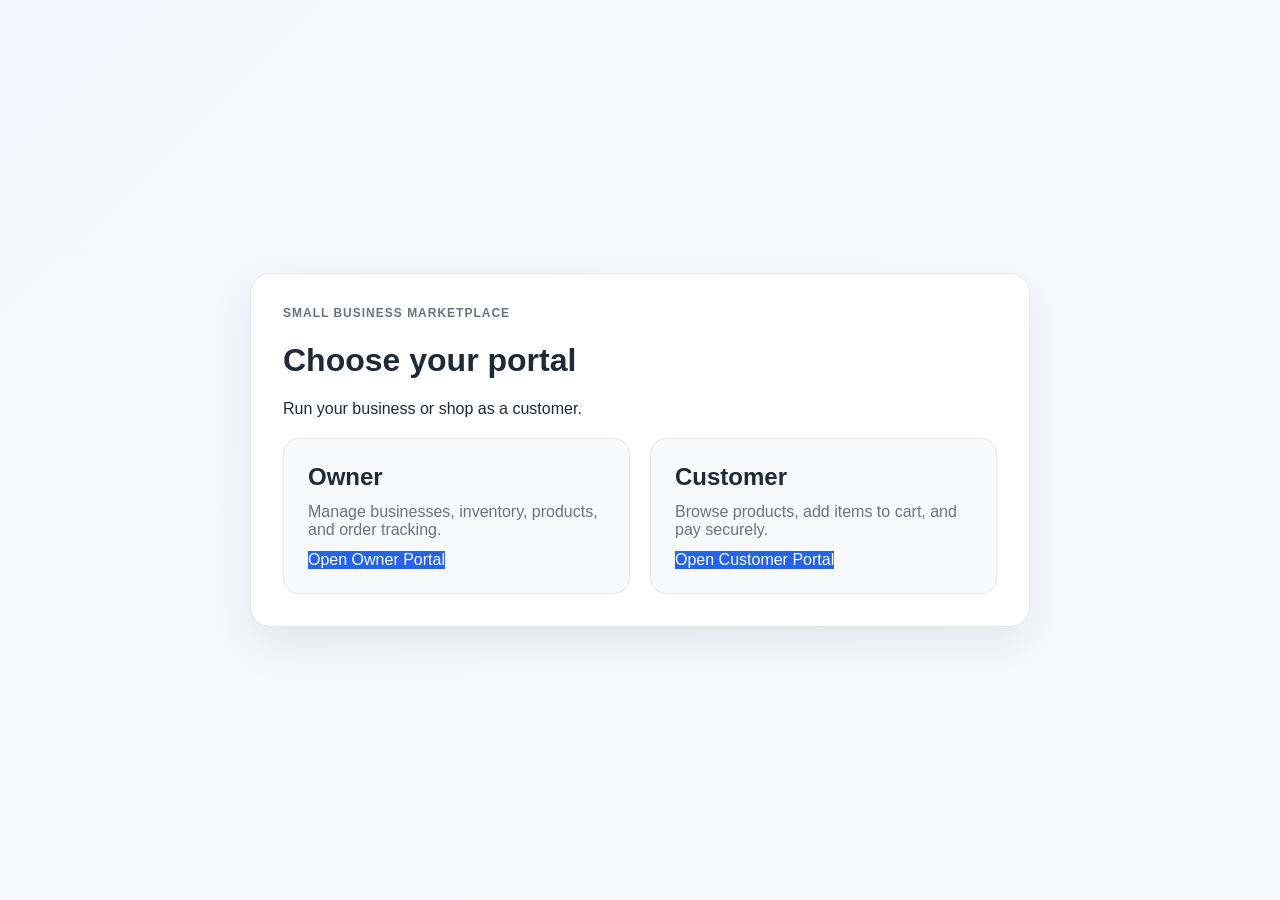
<file: frontend/index.html>
<!DOCTYPE html>
<html lang="en">
<head>
    <meta charset="UTF-8">
    <meta name="viewport" content="width=device-width, initial-scale=1.0">
    <title>SMEflow</title>
    <link rel="stylesheet" href="style.css">
</head>
<body>
    <div class="landing-shell">
        <div class="landing-panel">
            <p class="page-label">SMALL BUSINESS MARKETPLACE</p>
            <h1>Choose your portal</h1>
            <p>Run your business or shop as a customer.</p>

            <div class="landing-grid">
                <div class="landing-card">
                    <h3>Owner</h3>
                    <p>Manage businesses, inventory, products, and order tracking.</p>
                    <a href="owner.html" class="primary-button" style="text-align:center; text-decoration:none; display:inline-block; width:fit-content;">Open Owner Portal</a>
                </div>

                <div class="landing-card">
                    <h3>Customer</h3>
                    <p>Browse products, add items to cart, and pay securely.</p>
                    <a href="customer.html" class="primary-button" style="text-align:center; text-decoration:none; display:inline-block; width:fit-content;">Open Customer Portal</a>
                </div>
            </div>
        </div>
    </div>
</body>
</html>
</file>
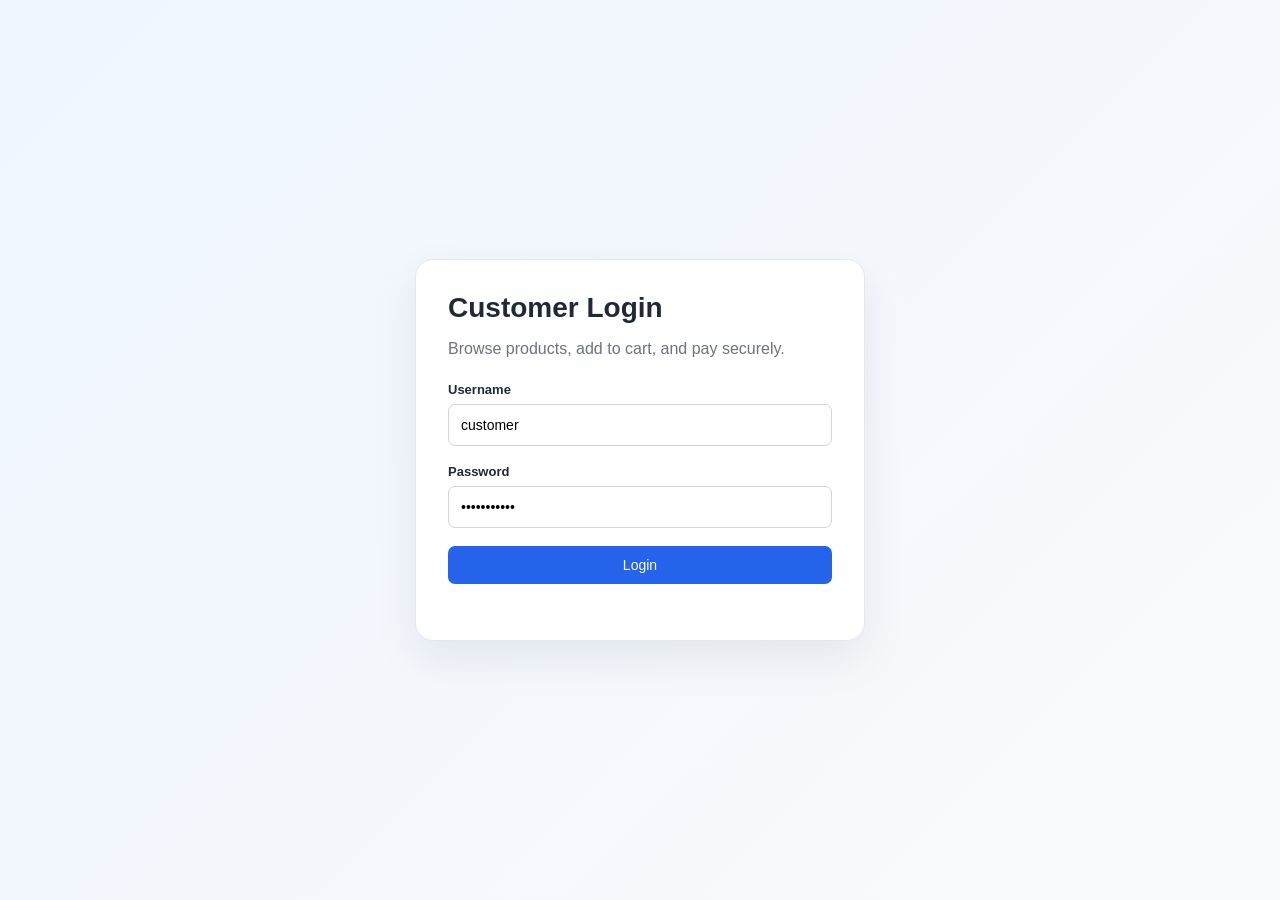
<file: frontend/customer.html>
<!DOCTYPE html>
<html lang="en">
<head>
    <meta charset="UTF-8">
    <meta name="viewport" content="width=device-width, initial-scale=1.0">
    <title>SMEflow Customer Portal</title>
    <link rel="stylesheet" href="style.css">
</head>
<body>
    <div class="auth-shell" id="customerAuthShell">
        <div class="auth-panel" id="customerAuthPanel">
            <h2>Customer Login</h2>
            <p>Browse products, add to cart, and pay securely.</p>
            <form id="customerLoginForm" class="auth-form">
                <div class="form-group">
                    <label for="customerUsername">Username</label>
                    <input id="customerUsername" type="text" value="customer" required>
                </div>
                <div class="form-group">
                    <label for="customerPassword">Password</label>
                    <input id="customerPassword" type="password" value="customer123" required>
                </div>
                <button type="submit" class="primary-button">Login</button>
            </form>
            <p id="customerLoginMessage" class="message"></p>
        </div>
    </div>

    <div id="customerDashboard" class="customer-shell hidden">
        <header class="customer-header">
            <div>
                <p class="page-label">CUSTOMER STORE</p>
                <h2>Shop Products</h2>
            </div>
            <button id="logoutCustomer" type="button" class="secondary-button">Log out</button>
        </header>

        <div class="customer-layout">
            <section class="card storefront-panel">
                <div class="section-header">
                    <div>
                        <h2>Storefront</h2>
                        <p>Find products from trusted businesses.</p>
                    </div>
                </div>
                <div id="storefrontList" class="storefront-grid"></div>
            </section>

            <aside class="card cart-panel">
                <div class="section-header">
                    <div>
                        <h2>Shopping Cart</h2>
                        <p>Review products before checkout.</p>
                    </div>
                </div>
                <div id="cartItems" class="cart-items"></div>
                <div class="cart-total">
                    <span>Total</span>
                    <strong id="cartTotal">₦0</strong>
                </div>
                <form id="checkoutForm" class="checkout-form">
                    <div class="form-group">
                        <label for="customerName">Customer Name</label>
                        <input type="text" id="customerName" placeholder="Jane Doe" required>
                    </div>
                    <div class="form-group">
                        <label for="customerEmail">Email</label>
                        <input type="email" id="customerEmail" placeholder="jane@example.com" required>
                    </div>
                    <div class="form-group">
                        <label for="paymentMethod">Payment Method</label>
                        <select id="paymentMethod" required>
                            <option value="">Select payment method</option>
                            <option value="stripe" selected>Stripe Checkout</option>
                            <option value="card">Card (legacy)</option>
                            <option value="transfer">Transfer</option>
                            <option value="wallet">Wallet</option>
                        </select>
                    </div>
                    <button type="submit" class="primary-button">Pay Now</button>
                </form>
                <p id="checkoutMessage" class="message"></p>
            </aside>
        </div>
    </div>

    <script src="customer.js"></script>
</body>
</html>
</file>
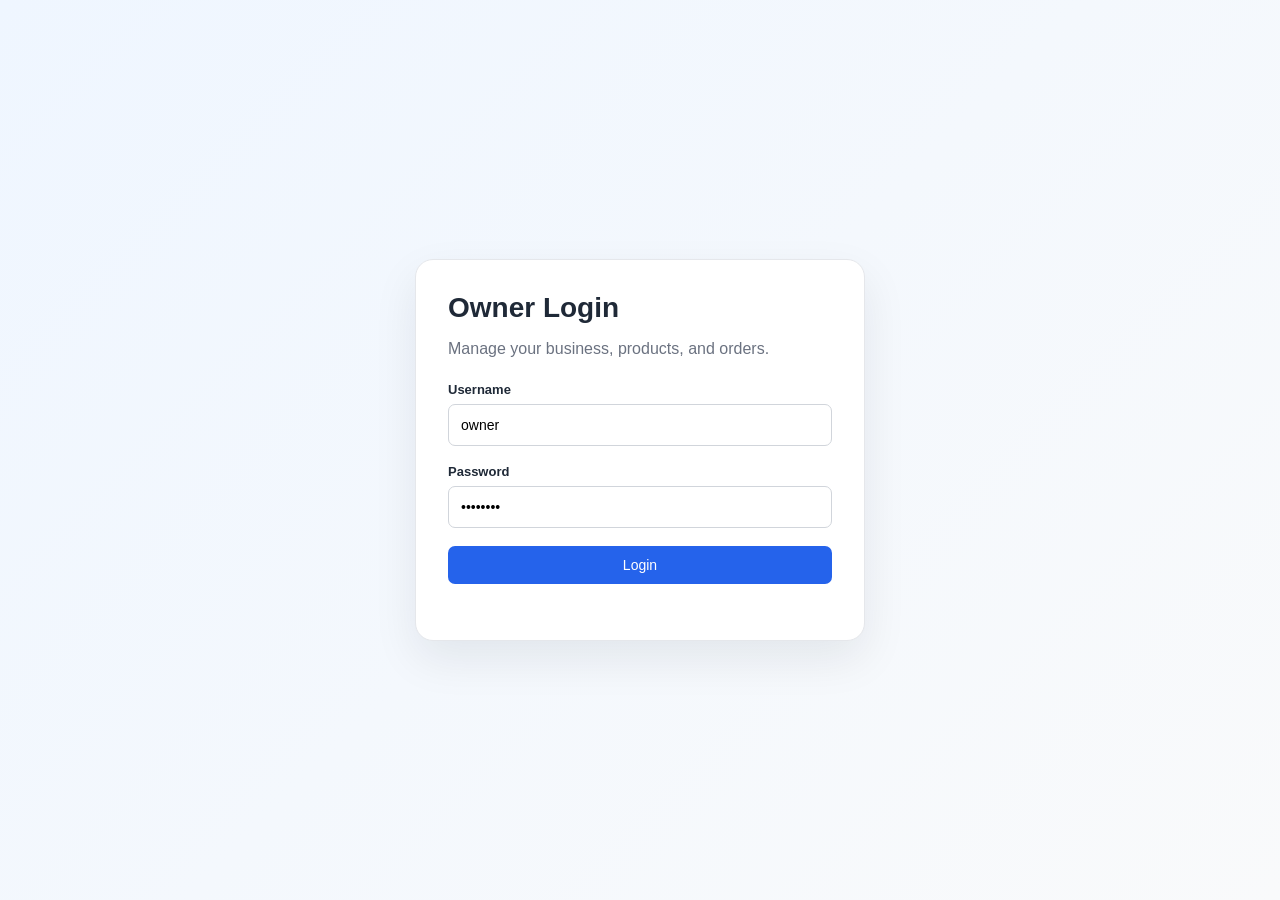
<file: frontend/owner.html>
<!DOCTYPE html>
<html lang="en">
<head>
    <meta charset="UTF-8">
    <meta name="viewport" content="width=device-width, initial-scale=1.0">
    <title>SMEflow Owner Portal</title>
    <link rel="stylesheet" href="style.css">
</head>
<body>
    <div class="auth-shell">
        <div class="auth-panel" id="ownerAuthPanel">
            <h2>Owner Login</h2>
            <p>Manage your business, products, and orders.</p>
            <form id="ownerLoginForm" class="auth-form">
                <div class="form-group">
                    <label for="ownerUsername">Username</label>
                    <input id="ownerUsername" type="text" value="owner" required>
                </div>
                <div class="form-group">
                    <label for="ownerPassword">Password</label>
                    <input id="ownerPassword" type="password" value="owner123" required>
                </div>
                <button type="submit" class="primary-button">Login</button>
            </form>
            <p id="ownerLoginMessage" class="message"></p>
        </div>
    </div>

    <div id="ownerDashboard" class="dashboard hidden">
        <aside class="sidebar">
            <div class="logo">
                <h1>SMEflow</h1>
                <p>Business Management</p>
            </div>
            <nav>
                <a href="#" class="nav-link active">Dashboard</a>
            </nav>
            <div class="system-status">
                <span class="status-dot"></span>
                <span>System Online</span>
            </div>
        </aside>

        <main class="main-content">
            <header class="top-header">
                <div>
                    <p class="page-label">BUSINESS MANAGEMENT</p>
                    <h2>Owner Dashboard</h2>
                    <p class="subtitle">Manage your businesses and products from one simple dashboard.</p>
                </div>
            </header>

            <section class="stats-grid">
                <div class="stat-card">
                    <div class="stat-icon business-icon">B</div>
                    <div>
                        <p>Businesses</p>
                        <h3 id="businessCount">0</h3>
                    </div>
                </div>

                <div class="stat-card">
                    <div class="stat-icon product-icon">P</div>
                    <div>
                        <p>Products</p>
                        <h3 id="productCount">0</h3>
                    </div>
                </div>

                <div class="stat-card">
                    <div class="stat-icon value-icon">₦</div>
                    <div>
                        <p>Product Value</p>
                        <h3 id="productValue">₦0</h3>
                    </div>
                </div>
            </section>

            <section class="card">
                <div class="section-header">
                    <div>
                        <h2>Create Business</h2>
                        <p>Add a new business to your SMEflow account.</p>
                    </div>
                </div>

                <form id="businessForm" class="form">
                    <div class="form-group">
                        <label for="businessName">Business Name</label>
                        <input type="text" id="businessName" placeholder="Enter business name" required>
                    </div>
                    <div class="form-group">
                        <label for="businessType">Business Type</label>
                        <input type="text" id="businessType" placeholder="e.g. Technology" required>
                    </div>
                    <button type="submit" class="primary-button">Create Business</button>
                </form>
                <p id="message" class="message"></p>
            </section>

            <section class="card">
                <div class="section-header">
                    <div>
                        <h2>Businesses</h2>
                        <p>View and manage your businesses.</p>
                    </div>
                    <button onclick="loadBusinesses()" class="secondary-button">Load Businesses</button>
                </div>
                <div id="businessList"></div>
            </section>

            <section class="card">
                <div class="section-header">
                    <div>
                        <h2>Products</h2>
                        <p>Products belonging to the selected business.</p>
                    </div>
                </div>
                <div id="productList">
                    <p class="empty-message">Select "View Products" from a business to see its products.</p>
                </div>
            </section>

            <section class="card">
                <div class="section-header">
                    <div>
                        <h2>Add Product</h2>
                        <p>Add a product to an existing business.</p>
                    </div>
                </div>
                <form id="productForm" class="form">
                    <div class="form-group">
                        <label for="productBusinessId">Business</label>
                        <select id="productBusinessId" required>
                            <option value="">Select a business</option>
                        </select>
                    </div>
                    <div class="form-group">
                        <label for="productName">Product Name</label>
                        <input type="text" id="productName" placeholder="Product name" required>
                    </div>

                    <div class="form-group">
                        <label for="productPrice">Product Price</label>
                        <input type="number" id="productPrice" placeholder="Product price" min="0.01" step="0.01" required>
                    </div>

                    <div class="form-group">
                        <label for="productDescription">Description</label>
                        <textarea id="productDescription" placeholder="Describe your product"></textarea>
                    </div>

                    <div class="form-group">
                        <label for="productImageUrl">Image URL</label>
                        <input type="url" id="productImageUrl" placeholder="https://example.com/image.jpg">
                    </div>

                    <div class="form-group">
                        <label for="productStock">Stock Quantity</label>
                        <input type="number" id="productStock" placeholder="Available quantity" min="0" step="1" value="0" required>
                    </div>
                    <button type="submit" class="primary-button">Add Product</button>
                </form>
                <p id="productMessage" class="message"></p>
            </section>

            <section class="card">
                <div class="section-header">
                    <div>
                        <h2>Recent Orders</h2>
                        <p>Owner view of customer purchases and payment confirmations.</p>
                    </div>
                </div>
                <div id="ordersList"></div>
            </section>
        </main>
    </div>

    <script src="script.js"></script>
</body>
</html>
</file>
<file: frontend/style.css>
* {
    box-sizing: border-box;
}

body {
    margin: 0;
    font-family: Arial, Helvetica, sans-serif;
    background: #f5f6f8;
    color: #1f2937;
}


/* =========================
   DASHBOARD LAYOUT
========================= */

.dashboard {
    display: flex;
    min-height: 100vh;
}


/* =========================
   SIDEBAR
========================= */

.sidebar {
    width: 250px;
    min-height: 100vh;
    background: #111827;
    color: white;
    padding: 30px 20px;
    position: fixed;
    left: 0;
    top: 0;
    bottom: 0;
}

.logo h1 {
    margin: 0;
    font-size: 28px;
}

.logo p {
    margin-top: 8px;
    color: #9ca3af;
    font-size: 14px;
}

.sidebar nav {
    margin-top: 45px;
}

.nav-link {
    display: block;
    padding: 13px 15px;
    color: #d1d5db;
    text-decoration: none;
    border-radius: 8px;
}

.nav-link.active {
    background: #2563eb;
    color: white;
}

.system-status {
    position: absolute;
    bottom: 30px;
    left: 20px;
    right: 20px;

    display: flex;
    align-items: center;
    gap: 9px;

    padding: 12px;
    border-top: 1px solid #374151;

    color: #d1d5db;
    font-size: 14px;
}

.status-dot {
    width: 9px;
    height: 9px;
    background: #22c55e;
    border-radius: 50%;
}


/* =========================
   MAIN CONTENT
========================= */

.main-content {
    margin-left: 250px;
    width: calc(100% - 250px);
    padding: 40px;
}


/* =========================
   HEADER
========================= */

.top-header {
    margin-bottom: 30px;
}

.page-label {
    margin: 0 0 8px;
    font-size: 12px;
    font-weight: bold;
    color: #6b7280;
    letter-spacing: 1px;
}

.top-header h2 {
    margin: 0;
    font-size: 32px;
}

.subtitle {
    margin-top: 10px;
    color: #6b7280;
}


/* =========================
   STATISTICS
========================= */

.stats-grid {
    display: grid;
    grid-template-columns: repeat(3, 1fr);
    gap: 20px;
    margin-bottom: 30px;
}

.stat-card {
    background: white;
    padding: 22px;
    border-radius: 12px;

    display: flex;
    align-items: center;
    gap: 18px;

    border: 1px solid #e5e7eb;
}

.stat-icon {
    width: 48px;
    height: 48px;

    display: flex;
    align-items: center;
    justify-content: center;

    border-radius: 10px;

    font-size: 20px;
    font-weight: bold;
}

.business-icon {
    background: #dbeafe;
    color: #2563eb;
}

.product-icon {
    background: #dcfce7;
    color: #16a34a;
}

.value-icon {
    background: #fef3c7;
    color: #d97706;
}

.stat-card p {
    margin: 0 0 5px;
    color: #6b7280;
    font-size: 14px;
}

.stat-card h3 {
    margin: 0;
    font-size: 25px;
}


/* =========================
   CARDS
========================= */

.card {
    background: white;
    border: 1px solid #e5e7eb;
    border-radius: 12px;
    padding: 25px;
    margin-bottom: 25px;
}

.section-header {
    display: flex;
    justify-content: space-between;
    align-items: center;
    gap: 20px;
    margin-bottom: 22px;
}

.section-header h2 {
    margin: 0;
    font-size: 21px;
}

.section-header p {
    margin: 6px 0 0;
    color: #6b7280;
    font-size: 14px;
}


/* =========================
   FORMS
========================= */

.form {
    display: flex;
    align-items: flex-end;
    gap: 15px;
    flex-wrap: wrap;
}

.form-group {
    display: flex;
    flex-direction: column;
    gap: 7px;
    flex: 1;
    min-width: 180px;
}

.form-group label {
    font-size: 13px;
    font-weight: 600;
}

input,
select {
    width: 100%;
    padding: 12px;

    border: 1px solid #d1d5db;
    border-radius: 7px;

    font-size: 14px;
    outline: none;
    background: white;
}

input:focus,
select:focus {
    border-color: #2563eb;
}


/* =========================
   BUTTONS
========================= */

button {
    border: none;
    border-radius: 7px;
    padding: 11px 16px;

    font-size: 14px;
    cursor: pointer;
}

.primary-button {
    background: #2563eb;
    color: white;
}

.primary-button:hover {
    background: #1d4ed8;
}

.secondary-button {
    background: #e5e7eb;
    color: #111827;
}

.secondary-button:hover {
    background: #d1d5db;
}


/* =========================
   BUSINESS
========================= */

.business {
    border: 1px solid #e5e7eb;
    border-radius: 9px;
    padding: 18px;
    margin-bottom: 12px;
}

.business-info {
    display: flex;
    justify-content: space-between;
    align-items: center;
    gap: 15px;
}

.business-info h3 {
    margin: 0 0 6px;
    font-size: 17px;
}

.business-type {
    color: #6b7280;
    font-size: 14px;
}

.business-id {
    color: #6b7280;
    font-size: 13px;
}

.business-actions {
    display: flex;
    gap: 8px;
    margin-top: 15px;
    flex-wrap: wrap;
}

.business-actions button {
    border: 1px solid #d1d5db;
    background: white;
}

.business-actions .view-button {
    border-color: #2563eb;
    color: #2563eb;
}

.business-actions .edit-button {
    color: #374151;
}

.business-actions .delete-button {
    color: #dc2626;
}


/* =========================
   PRODUCTS
========================= */

#productList .business h3 {
    margin-top: 0;
}

#productList .business p {
    margin: 7px 0;
    color: #4b5563;
}

#productList .business button {
    margin-top: 8px;
    margin-right: 7px;
    border: 1px solid #d1d5db;
    background: white;
}

.storefront-grid {
    display: grid;
    grid-template-columns: repeat(auto-fit, minmax(220px, 1fr));
    gap: 16px;
}

.storefront-item {
    border: 1px solid #e5e7eb;
    border-radius: 12px;
    background: #f9fafb;
    padding: 18px;
}

.storefront-header {
    display: flex;
    align-items: center;
    justify-content: space-between;
    gap: 10px;
    margin-bottom: 8px;
}

.storefront-header h3 {
    margin: 0;
    font-size: 18px;
}

.product-price {
    color: #16a34a;
    font-weight: bold;
}

.storefront-item p {
    margin: 6px 0;
    color: #4b5563;
}

.empty-message {
    color: #6b7280;
    font-size: 14px;
}


/* =========================
   MESSAGES
========================= */

.message {
    margin: 15px 0 0;
    font-size: 14px;
    color: #16a34a;
}

.hidden {
    display: none !important;
}

.auth-shell {
    min-height: 100vh;
    display: grid;
    place-items: center;
    background: linear-gradient(135deg, #eff6ff, #f9fafb);
    padding: 24px;
}

.auth-panel {
    width: min(100%, 450px);
    background: white;
    border: 1px solid #e5e7eb;
    border-radius: 18px;
    padding: 32px;
    box-shadow: 0 18px 45px rgba(15, 23, 42, 0.08);
}

.auth-panel h2 {
    margin: 0 0 8px;
    font-size: 28px;
}

.auth-panel p {
    color: #6b7280;
    margin-bottom: 24px;
}

.auth-form {
    display: flex;
    flex-direction: column;
    gap: 18px;
}

.customer-shell {
    padding: 32px;
}

.customer-header {
    display: flex;
    justify-content: space-between;
    align-items: center;
    gap: 16px;
    margin-bottom: 24px;
}

.customer-layout {
    display: grid;
    grid-template-columns: 2fr 1fr;
    gap: 20px;
}

.cart-panel {
    min-height: 100%;
}

.cart-items {
    display: flex;
    flex-direction: column;
    gap: 12px;
    margin-bottom: 16px;
}

.cart-item {
    display: flex;
    justify-content: space-between;
    align-items: center;
    gap: 12px;
    border: 1px solid #e5e7eb;
    border-radius: 10px;
    padding: 12px;
    background: #f9fafb;
}

.cart-controls {
    display: flex;
    align-items: center;
    gap: 8px;
}

.mini-button {
    width: 28px;
    height: 28px;
    border-radius: 6px;
    background: #e5e7eb;
    color: #111827;
    padding: 0;
}

.cart-total {
    display: flex;
    justify-content: space-between;
    align-items: center;
    margin: 12px 0 18px;
    font-size: 18px;
}

.checkout-form {
    display: flex;
    flex-direction: column;
    gap: 14px;
}

.landing-shell {
    min-height: 100vh;
    display: grid;
    place-items: center;
    background: linear-gradient(135deg, #f4f7ff, #f8fafc);
    padding: 32px;
}

.landing-panel {
    width: min(100%, 780px);
    background: white;
    border: 1px solid #e5e7eb;
    border-radius: 20px;
    box-shadow: 0 18px 45px rgba(15, 23, 42, 0.08);
    padding: 32px;
}

.landing-grid {
    display: grid;
    grid-template-columns: repeat(2, minmax(0, 1fr));
    gap: 20px;
    margin-top: 20px;
}

.landing-card {
    border: 1px solid #e5e7eb;
    border-radius: 16px;
    padding: 24px;
    background: #f9fafb;
    display: flex;
    flex-direction: column;
    gap: 12px;
}

.landing-card h3 {
    margin: 0;
    font-size: 24px;
}

.landing-card p {
    color: #6b7280;
    margin: 0;
}

@media (max-width: 900px) {
    .customer-layout {
        grid-template-columns: 1fr;
    }
}


/* =========================
   MOBILE
========================= */

@media (max-width: 900px) {

    .sidebar {
        width: 200px;
    }

    .main-content {
        margin-left: 200px;
        width: calc(100% - 200px);
        padding: 25px;
    }

    .stats-grid {
        grid-template-columns: 1fr;
    }
}


@media (max-width: 650px) {

    .dashboard {
        display: block;
    }

    .sidebar {
        position: relative;
        width: 100%;
        min-height: auto;
    }

    .system-status {
        position: static;
        margin-top: 25px;
    }

    .main-content {
        margin-left: 0;
        width: 100%;
        padding: 20px;
    }

    .section-header {
        align-items: flex-start;
        flex-direction: column;
    }

    .form {
        flex-direction: column;
        align-items: stretch;
    }

    .form-group {
        width: 100%;
    }
}
</file>
